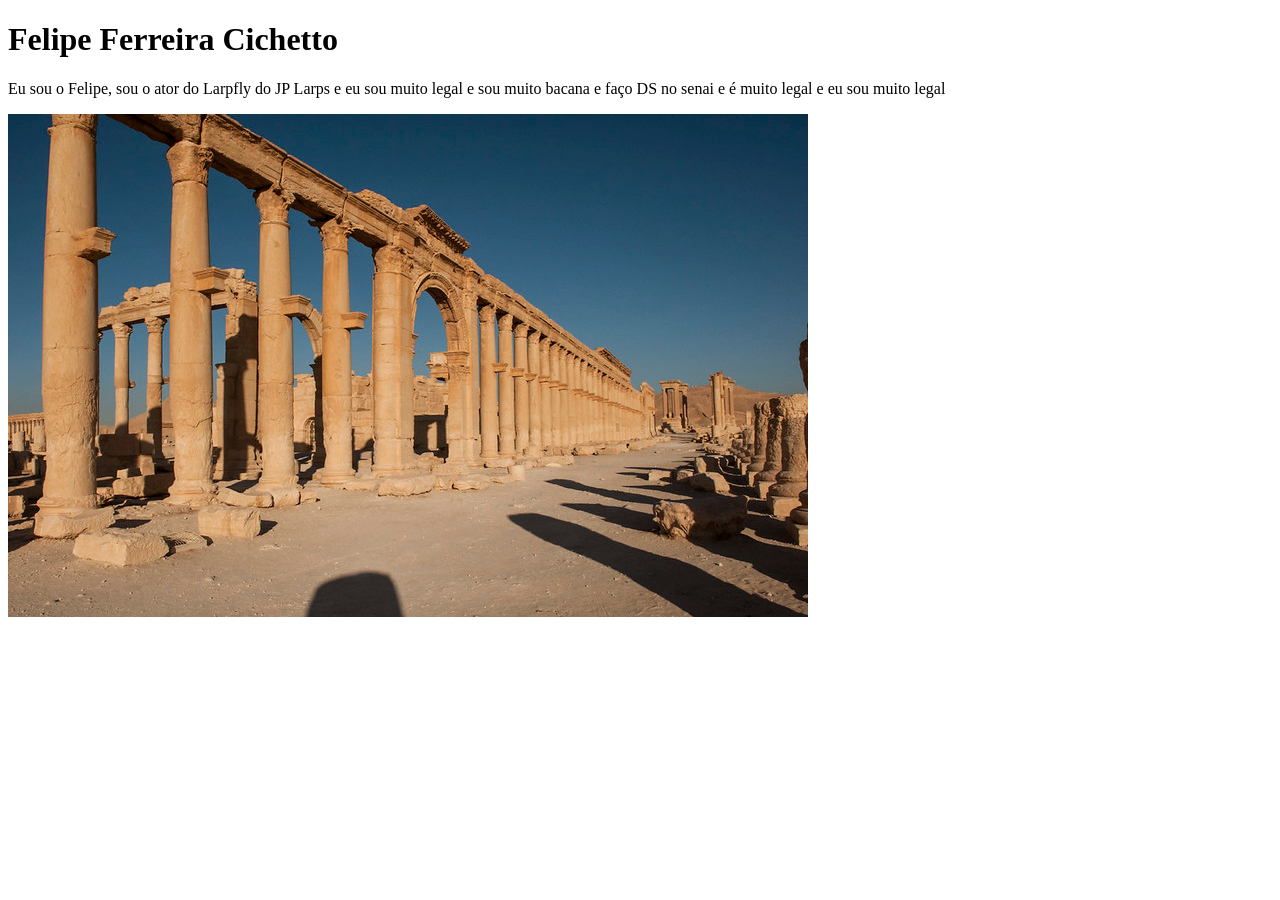
<file: atividade01/index.html>
<!DOCTYPE html>
<html lang="en">
<head>
    <meta charset="UTF-8">
    <meta name="viewport" content="width=<device-width>, initial-scale=1.0">
    <title>Document</title>
</head>
<body>
    <h1>Felipe Ferreira Cichetto</h1>
    <p>Eu sou o Felipe, sou o ator do Larpfly do JP Larps e eu sou muito legal e sou muito bacana e faço DS no senai e é muito legal e eu sou muito legal</p>
    <img src="palmirya caraio.jpg" alt="">
</body>
</html>
</file>
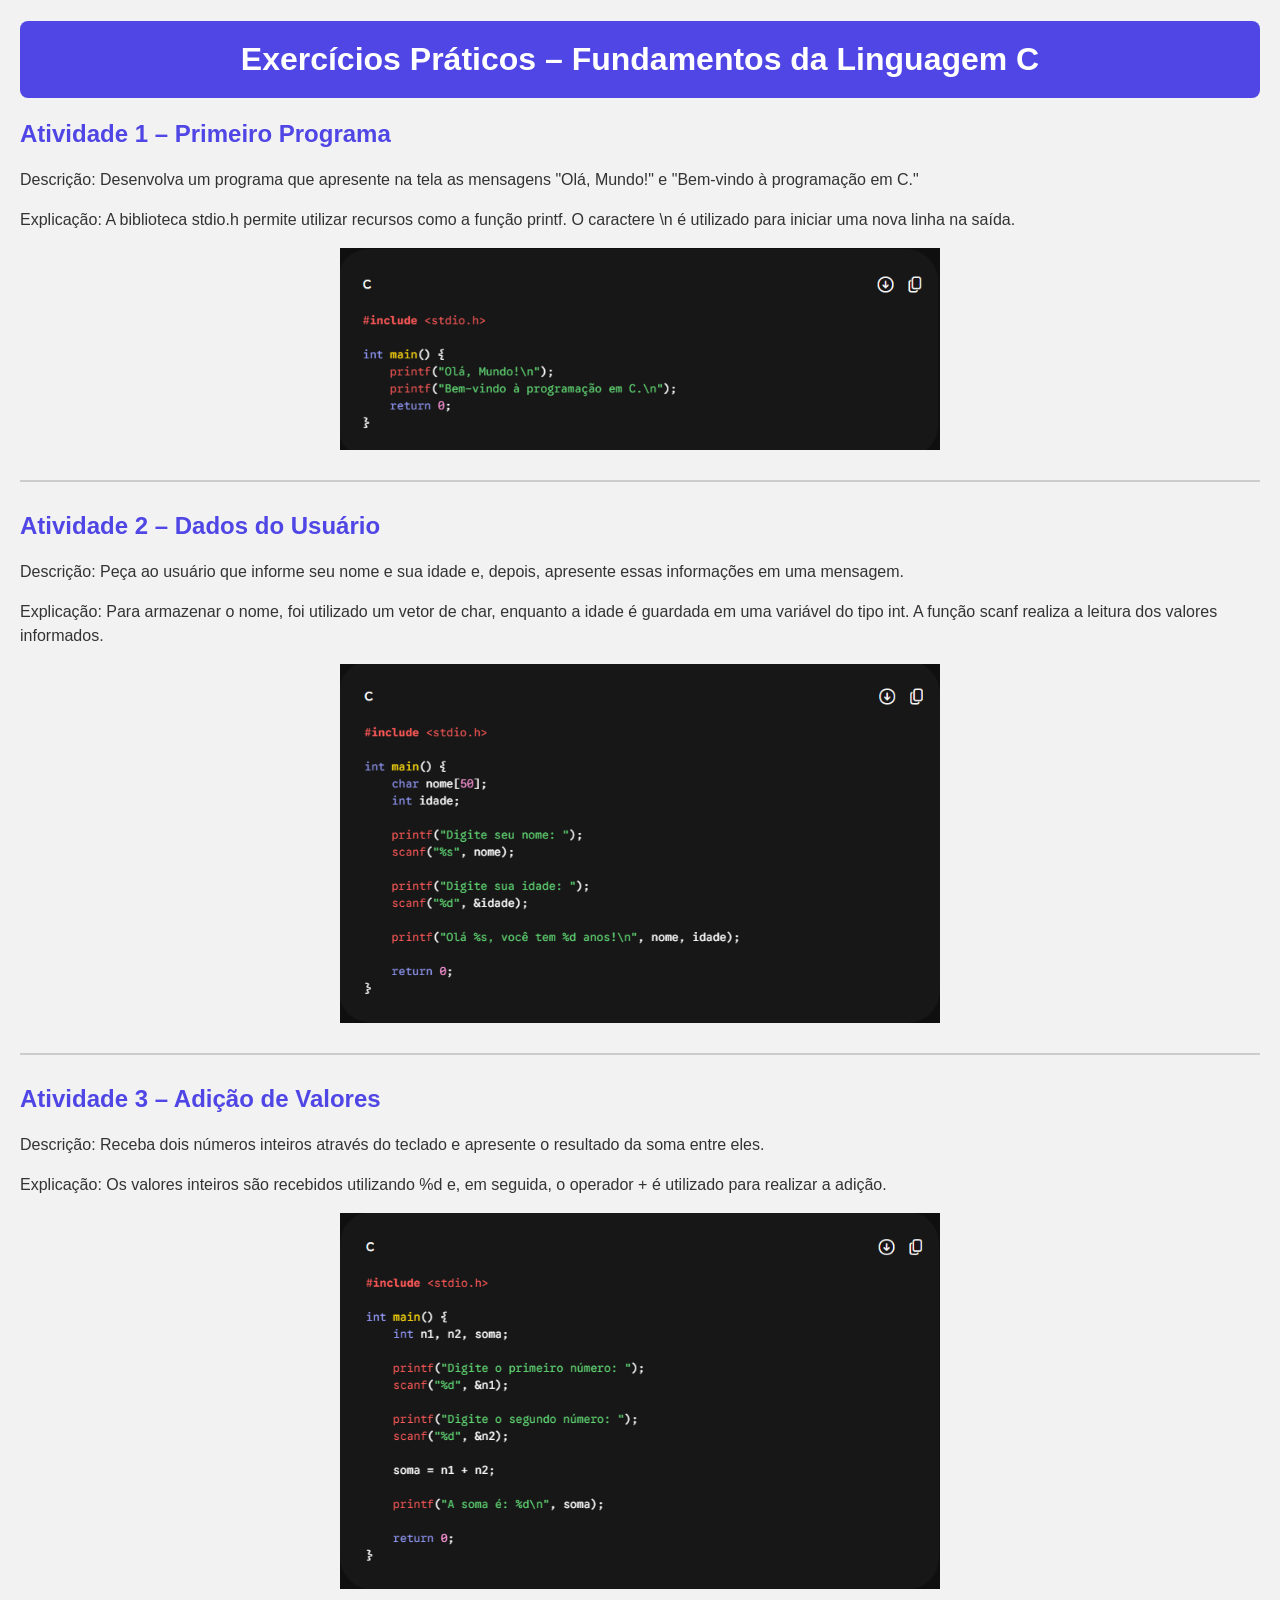
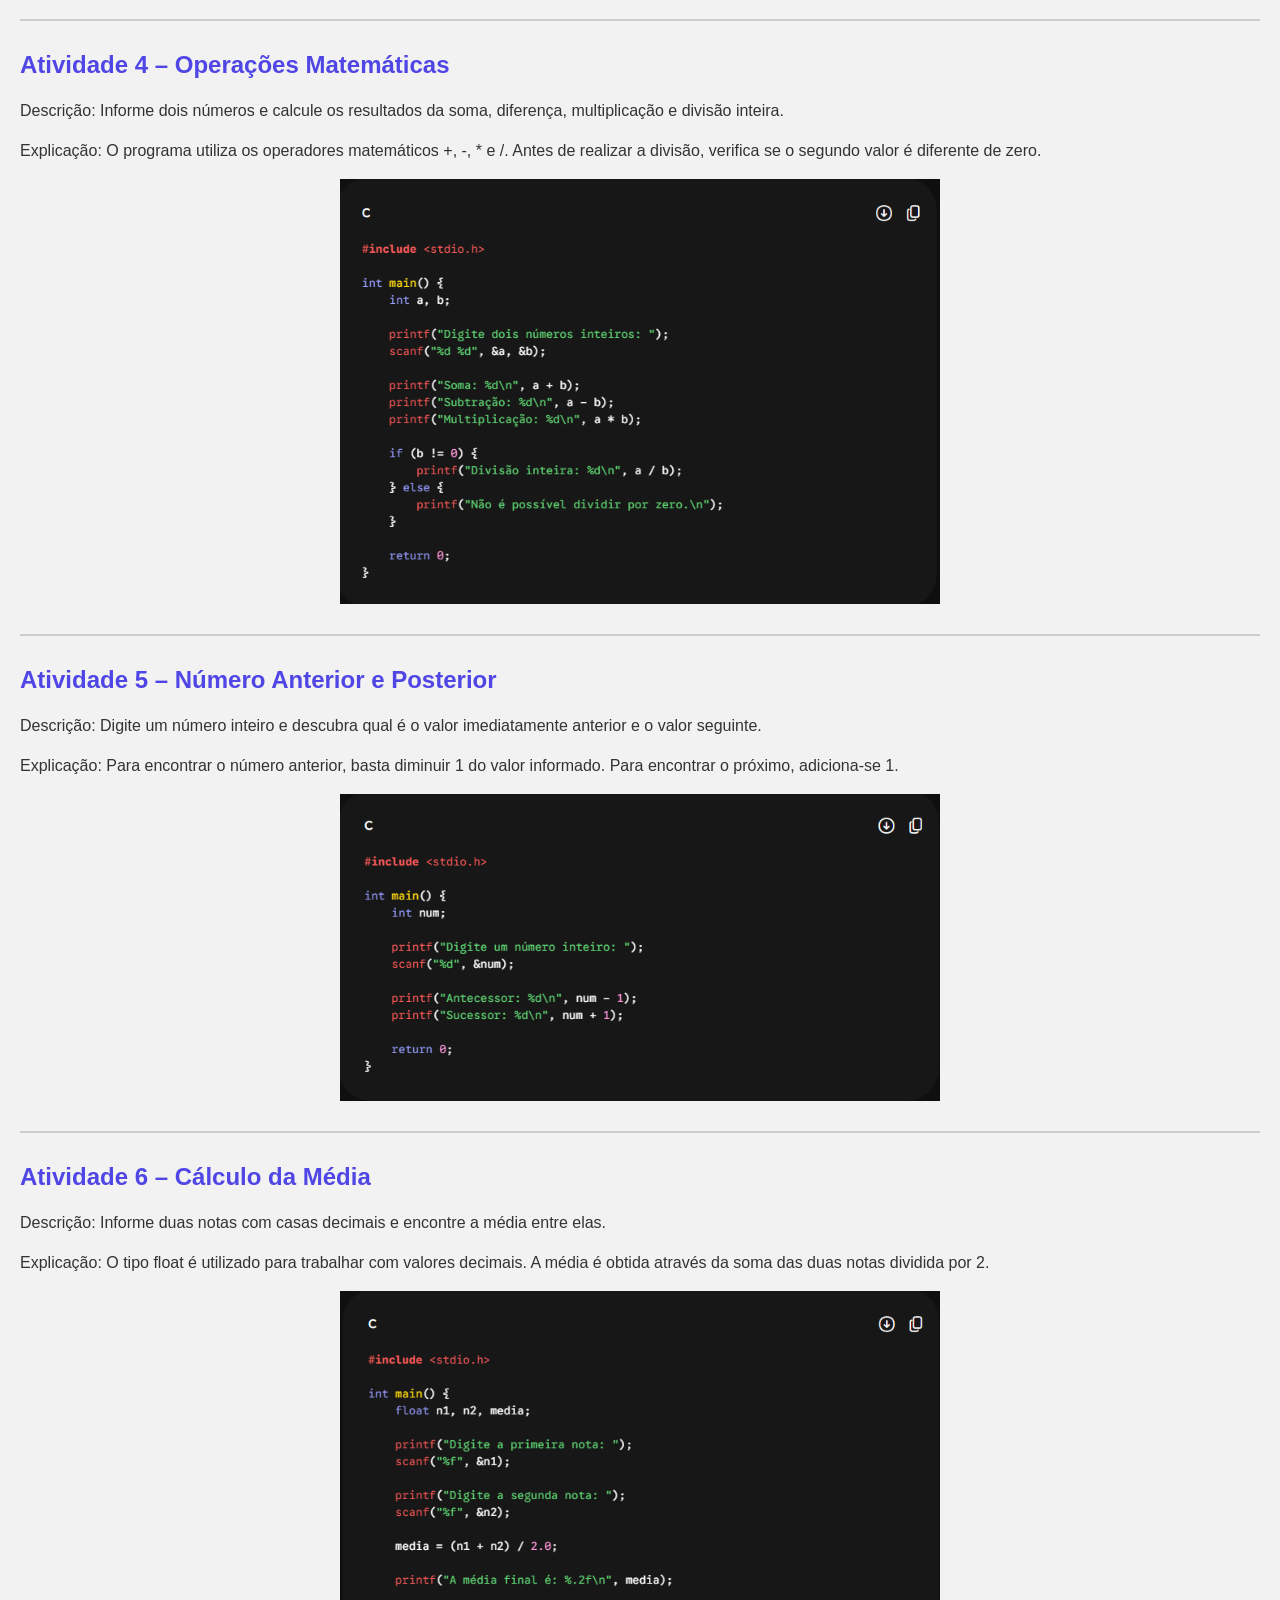
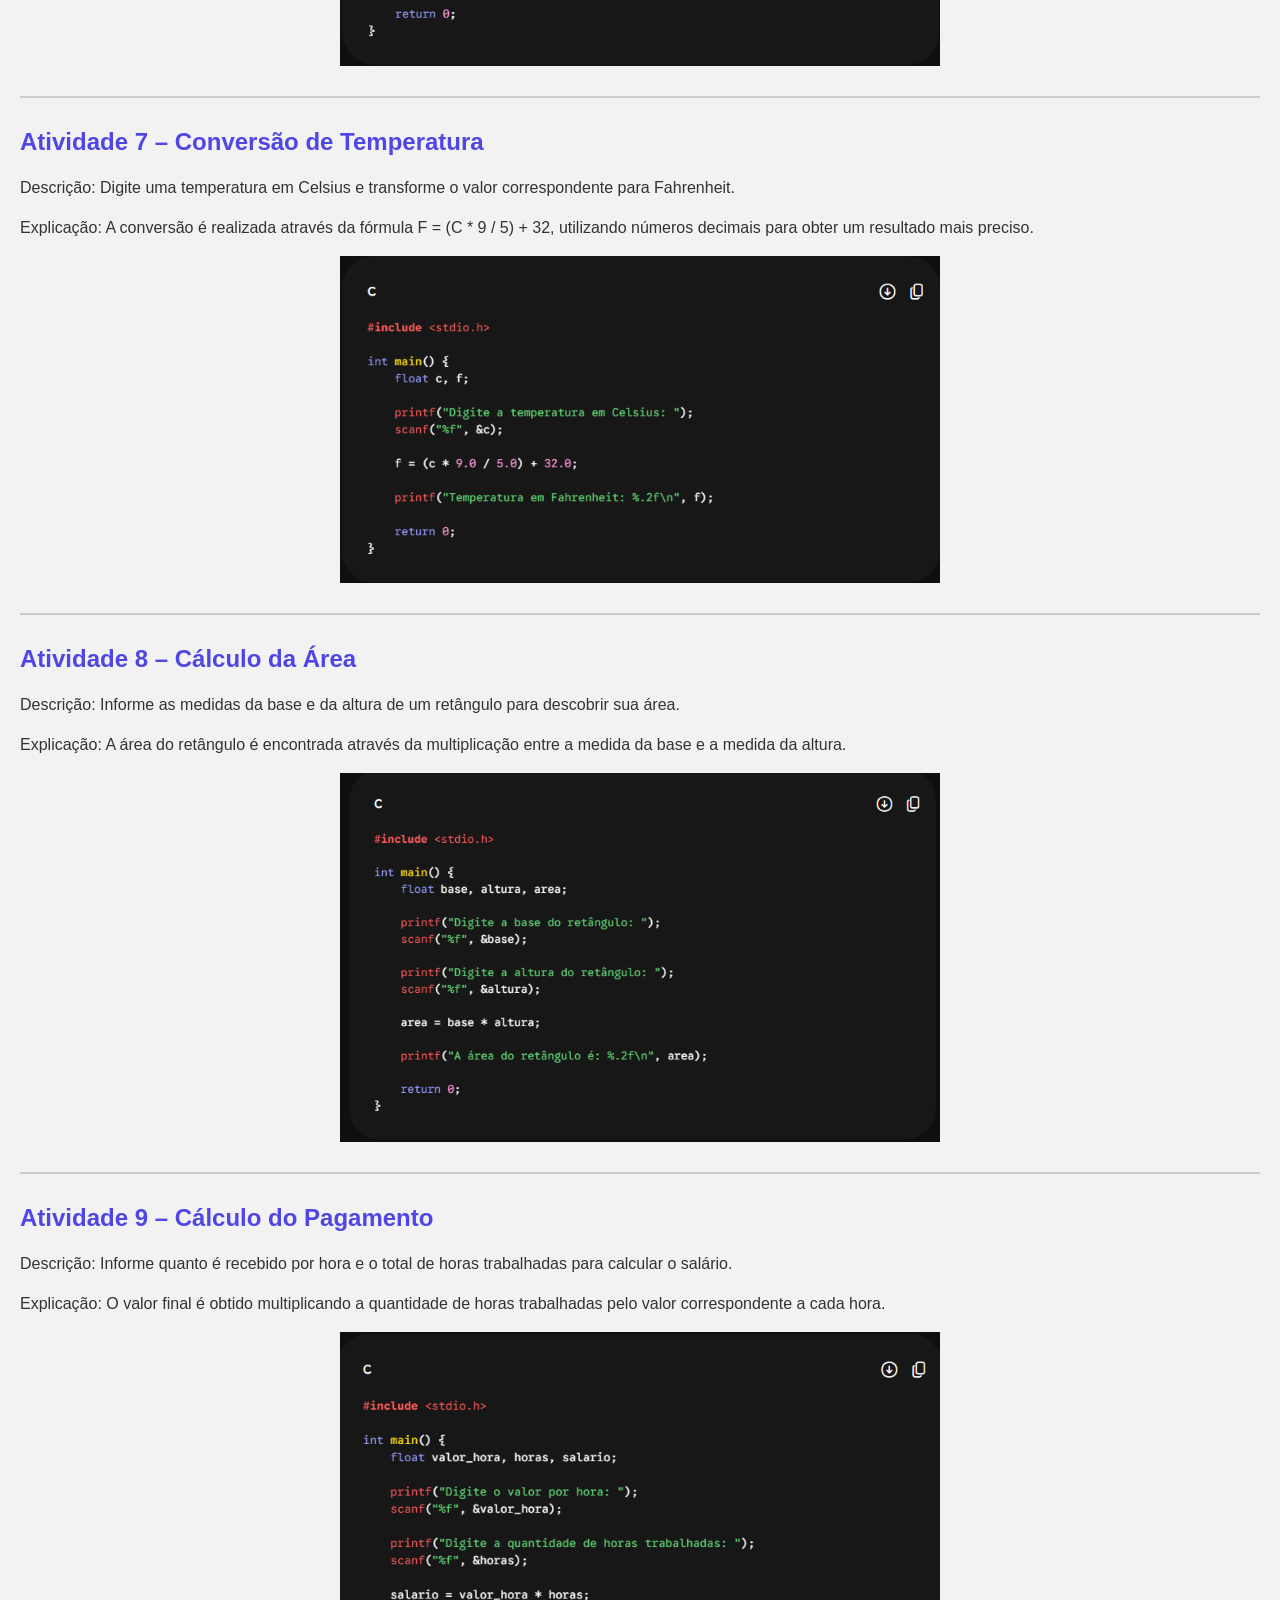
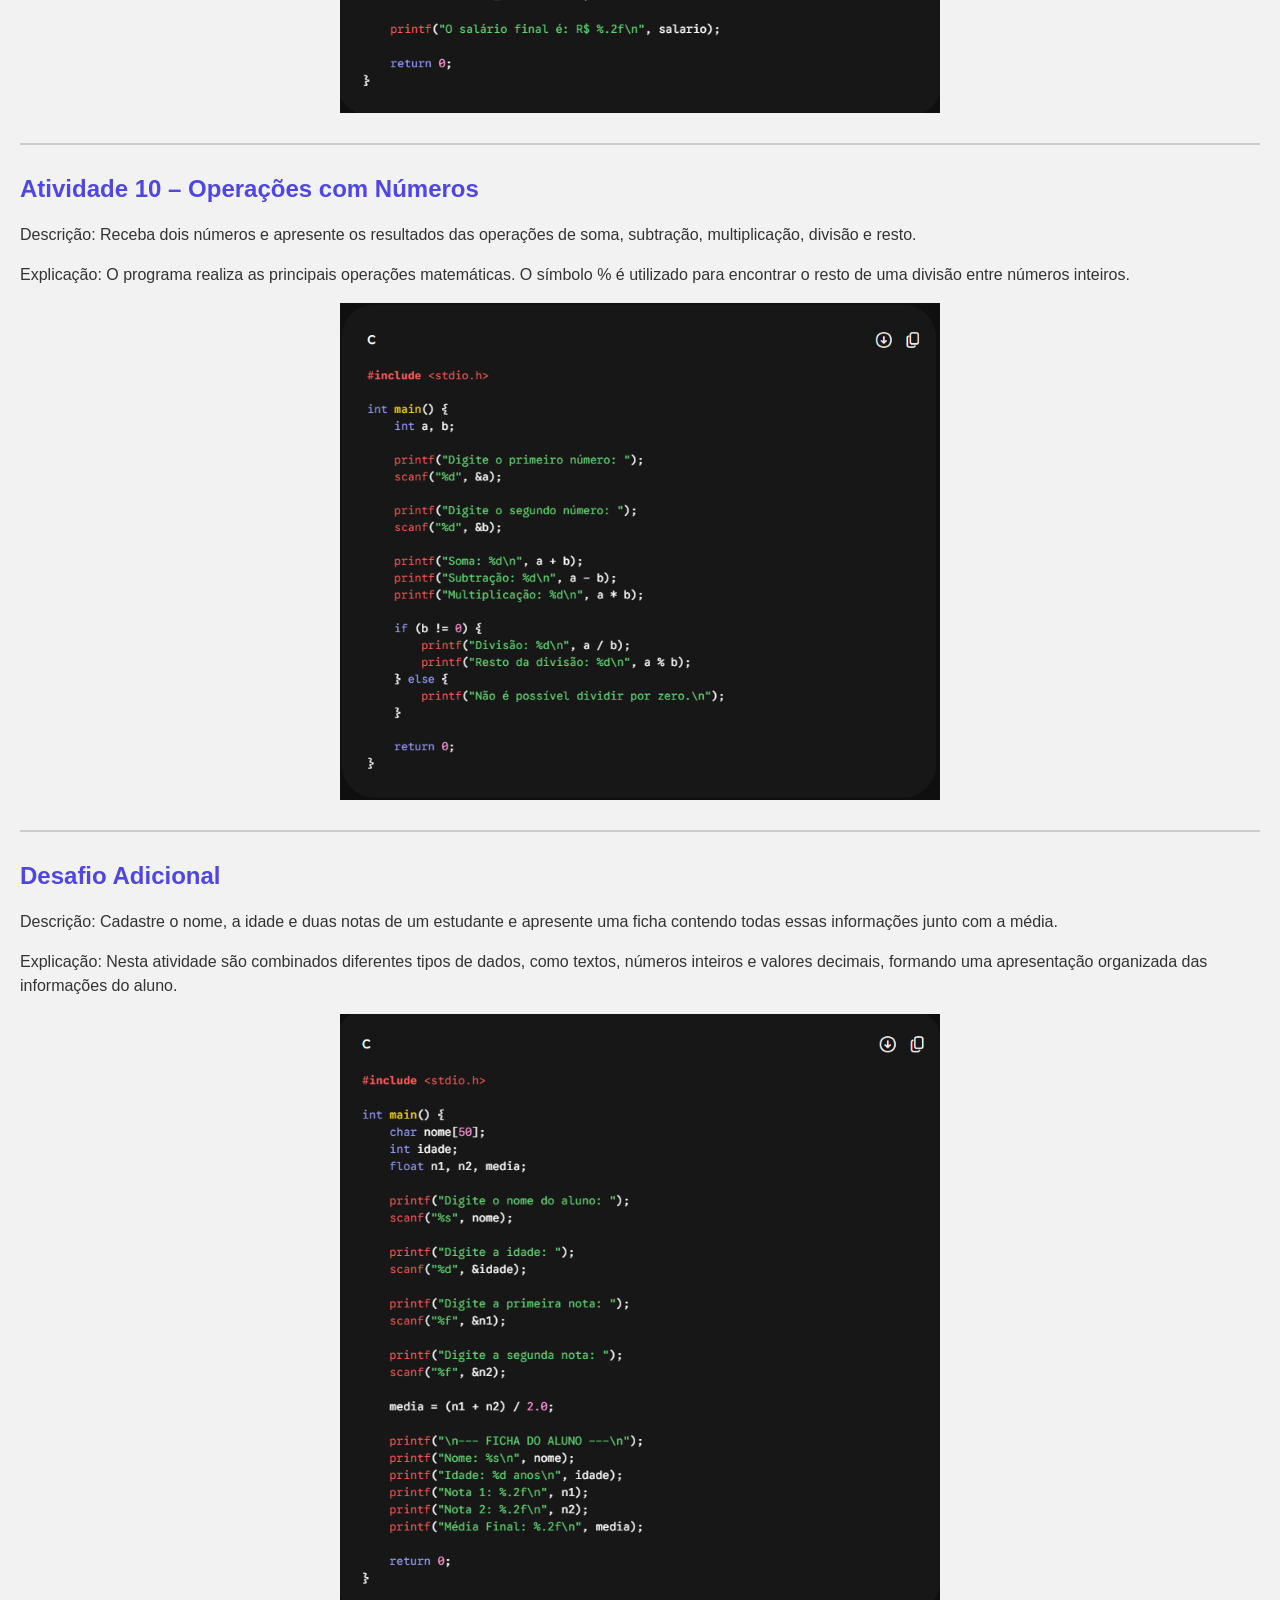
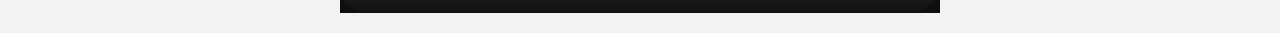
<file: atividade02/index.html>
<!DOCTYPE html> 
<html lang="pt-BR"> 
<head> 
    <meta charset="UTF-8"> 
    <title>Exercícios Práticos – Fundamentos da Linguagem C</title> 
    <link rel="stylesheet" href="style.css"> 
    </style> 
</head> 
<body> 
 
    <h1>Exercícios Práticos – Fundamentos da Linguagem C</h1> 
 
    <h2>Atividade 1 – Primeiro Programa</h2> 
    <p>Descrição: Desenvolva um programa que apresente na tela as mensagens "Olá, Mundo!" e "Bem-vindo à programação em C."</p> 
    <p>Explicação: A biblioteca stdio.h permite utilizar recursos como a função printf. O caractere \n é utilizado para iniciar uma nova linha na saída.</p> 
    <img src="imagens/image.png" alt="Print da Atividade 1"> 
 
    <hr> 
 
    <h2>Atividade 2 – Dados do Usuário</h2> 
    <p>Descrição: Peça ao usuário que informe seu nome e sua idade e, depois, apresente essas informações em uma mensagem.</p> 
    <p>Explicação: Para armazenar o nome, foi utilizado um vetor de char, enquanto a idade é guardada em uma variável do tipo int. A função scanf realiza a leitura dos valores informados.</p> 
    <img src="imagens/image2.png" alt="Print da Atividade 2"> 
 
    <hr> 
 
    <h2>Atividade 3 – Adição de Valores</h2> 
    <p>Descrição: Receba dois números inteiros através do teclado e apresente o resultado da soma entre eles.</p> 
    <p>Explicação: Os valores inteiros são recebidos utilizando %d e, em seguida, o operador + é utilizado para realizar a adição.</p> 
    <img src="imagens/image3.png" alt="Print da Atividade 3"> 
 
    <hr> 
 
    <h2>Atividade 4 – Operações Matemáticas</h2> 
    <p>Descrição: Informe dois números e calcule os resultados da soma, diferença, multiplicação e divisão inteira.</p> 
    <p>Explicação: O programa utiliza os operadores matemáticos +, -, * e /. Antes de realizar a divisão, verifica se o segundo valor é diferente de zero.</p> 
    <img src="imagens/image4.png" alt="Print da Atividade 4"> 
 
    <hr> 
 
    <h2>Atividade 5 – Número Anterior e Posterior</h2> 
    <p>Descrição: Digite um número inteiro e descubra qual é o valor imediatamente anterior e o valor seguinte.</p> 
    <p>Explicação: Para encontrar o número anterior, basta diminuir 1 do valor informado. Para encontrar o próximo, adiciona-se 1.</p> 
    <img src="imagens/image5.png" alt="Print da Atividade 5"> 
 
    <hr> 
 
    <h2>Atividade 6 – Cálculo da Média</h2> 
    <p>Descrição: Informe duas notas com casas decimais e encontre a média entre elas.</p> 
    <p>Explicação: O tipo float é utilizado para trabalhar com valores decimais. A média é obtida através da soma das duas notas dividida por 2.</p> 
    <img src="imagens/image6.png" alt="Print da Atividade 6"> 
 
    <hr> 
 
    <h2>Atividade 7 – Conversão de Temperatura</h2> 
    <p>Descrição: Digite uma temperatura em Celsius e transforme o valor correspondente para Fahrenheit.</p> 
    <p>Explicação: A conversão é realizada através da fórmula F = (C * 9 / 5) + 32, utilizando números decimais para obter um resultado mais preciso.</p> 
    <img src="imagens/image7.png" alt="Print da Atividade 7"> 
 
    <hr> 
 
    <h2>Atividade 8 – Cálculo da Área</h2> 
    <p>Descrição: Informe as medidas da base e da altura de um retângulo para descobrir sua área.</p> 
    <p>Explicação: A área do retângulo é encontrada através da multiplicação entre a medida da base e a medida da altura.</p> 
    <img src="imagens/image8.png" alt="Print da Atividade 8"> 
 
    <hr> 
 
    <h2>Atividade 9 – Cálculo do Pagamento</h2> 
    <p>Descrição: Informe quanto é recebido por hora e o total de horas trabalhadas para calcular o salário.</p> 
    <p>Explicação: O valor final é obtido multiplicando a quantidade de horas trabalhadas pelo valor correspondente a cada hora.</p> 
    <img src="imagens/image9.png" alt="Print da Atividade 9"> 
 
    <hr> 
 
    <h2>Atividade 10 – Operações com Números</h2> 
    <p>Descrição: Receba dois números e apresente os resultados das operações de soma, subtração, multiplicação, divisão e resto.</p> 
    <p>Explicação: O programa realiza as principais operações matemáticas. O símbolo % é utilizado para encontrar o resto de uma divisão entre números inteiros.</p> 
    <img src="imagens/image10.png" alt="Print da Atividade 10"> 
 
    <hr> 
 
    <h2>Desafio Adicional</h2> 
    <p>Descrição: Cadastre o nome, a idade e duas notas de um estudante e apresente uma ficha contendo todas essas informações junto com a média.</p> 
    <p>Explicação: Nesta atividade são combinados diferentes tipos de dados, como textos, números inteiros e valores decimais, formando uma apresentação organizada das informações do aluno.</p> 
    <img src="imagens/image11.png" alt="Print do Desafio Extra"> 
 
</body> 
</html>
</file>
<file: atividade02/style.css>
body {
    font-family: Arial, sans-serif;
    background-color: #f2f2f2;
    color: #333;
    margin: 20px;
}

h1 {
    text-align: center;
    color: white;
    background-color: #4f46e5;
    padding: 20px;
    border-radius: 8px;
}

h2 {
    color: #4f46e5;
}

p {
    font-size: 16px;
    line-height: 1.5;
}

img {
    display: block;
    width: 80%;
    max-width: 600px;
    margin: 15px auto;
}

hr {
    margin: 30px 0;
    border: 1px solid #ccc;
}
</file>
